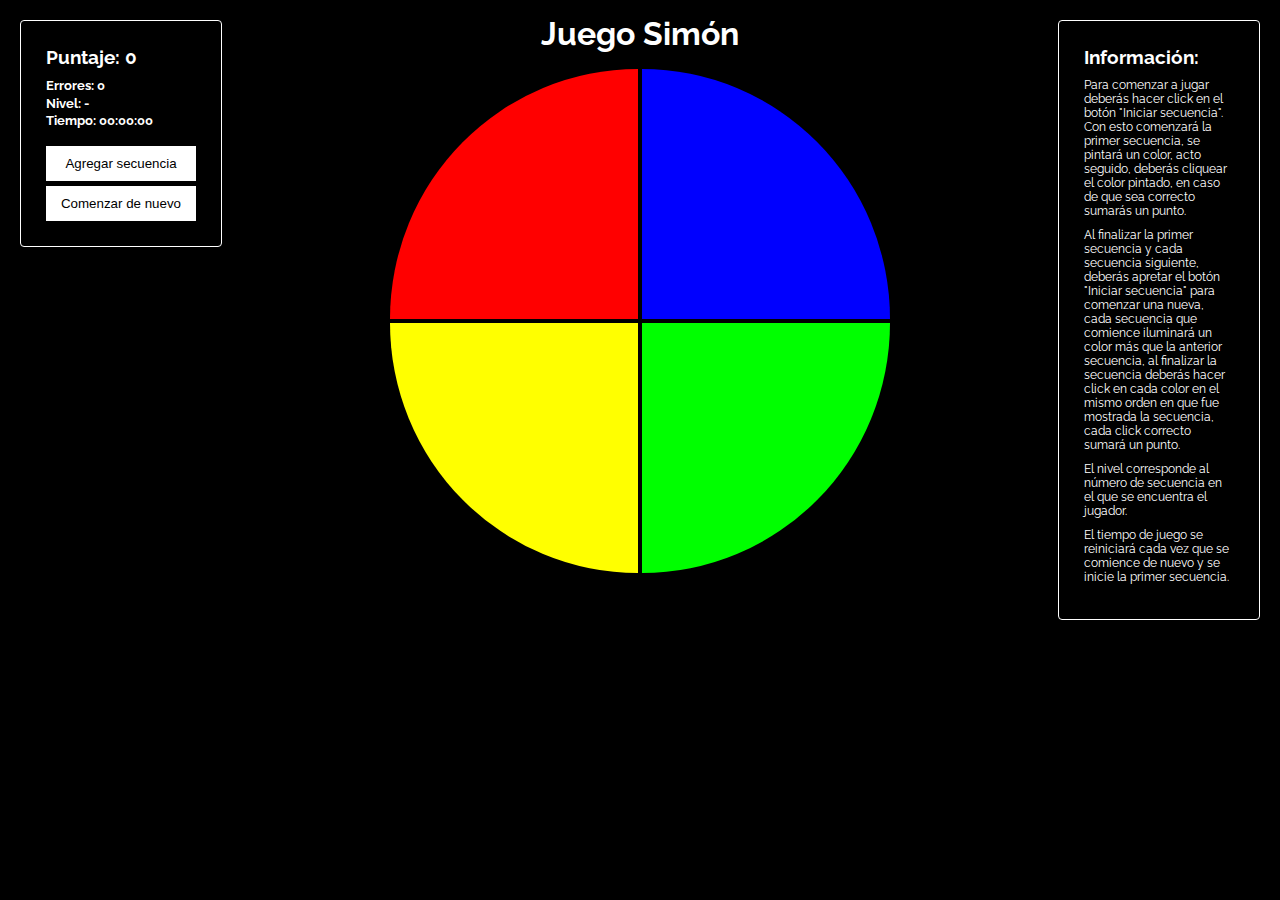
<file: juego/index.html>
<!DOCTYPE html>
<html lang="en">
<head>
  <meta charset="UTF-8">
  <meta http-equiv="X-UA-Compatible" content="IE=edge">
  <meta name="viewport" content="width=device-width, initial-scale=1.0">
  <title>TP: Juego Simón</title>
  <script src="functions.js"></script>
  <link rel="stylesheet" type="text/css" href="reset.css">
  <link rel="stylesheet" type="text/css" href="style.css">
</head>
<body>
  <h1>Juego Simón</h1>
  <main>
    <section class="game">
      <div class="game-content">
        <div class="game-block button-red" id="button-0" onclick="clickButton(0)"></div>
        <div class="game-block button-blue" id="button-1" onclick="clickButton(1)"></div>
      </div>
      <div class="game-content">
        <div class="game-block button-yellow" id="button-2" onclick="clickButton(2)"></div>
        <div class="game-block button-green" id="button-3" onclick="clickButton(3)"></div>
      </div>
    </section>
    <section class="score">
      <h3>
        Puntaje: <span id="score">0</span>
      </h3>
      <h5>
        Errores: <span id="score-negative">0</span>
      </h5>
      <h5>
        Nivel: <span id="score-sequence">-</span>
      </h5>
      <h5>
        Tiempo: <span id="score-time">00:00:00</span>
      </h5>
      <button class="score-button start-sequence" type="button" onclick="addSequence()">
        Agregar secuencia
      </button>
      <button class="score-button restart-game" type="button" onclick="restartGame()">
        Comenzar de nuevo
      </button>
    </section>
    <section class="rules">
      <h3>Información:</h3>
      <p>Para comenzar a jugar deberás hacer click en el botón "Iniciar secuencia". Con esto comenzará la primer secuencia, se pintará un color, acto seguido, deberás cliquear el color pintado, en caso de que sea correcto sumarás un punto.</p>
      <p>Al finalizar la primer secuencia y cada secuencia siguiente, deberás apretar el botón "Iniciar secuencia" para comenzar una nueva, cada secuencia que comience iluminará un color más que la anterior secuencia, al finalizar la secuencia deberás hacer click en cada color en el mismo orden en que fue mostrada la secuencia, cada click correcto sumará un punto.</p>
      <p>El nivel corresponde al número de secuencia en el que se encuentra el jugador.</p>
      <p>El tiempo de juego se reiniciará cada vez que se comience de nuevo y se inicie la primer secuencia.</p>
    </section>
  </main>
</body>
</html>
</file>
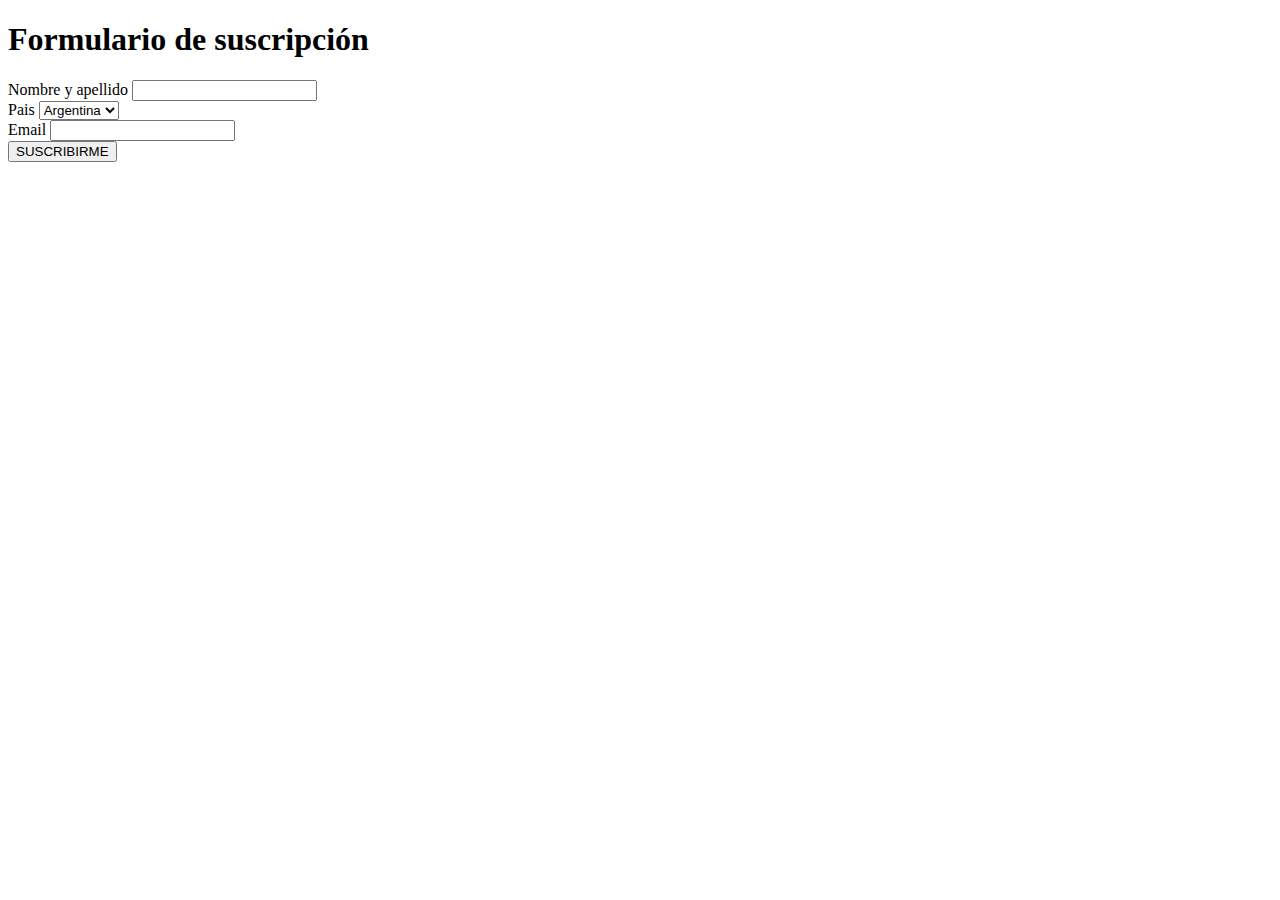
<file: actividad-clase-03.html>
<!DOCTYPE html>
<html lang="en">
<head>
  <meta charset="UTF-8">
  <meta http-equiv="X-UA-Compatible" content="IE=edge">
  <meta name="viewport" content="width=device-width, initial-scale=1.0">
  <title>Clase 03: Formulario</title>
</head>
<body>
  <main>
    <form>
      <h1>Formulario de suscripción</h1>
      <div>
        <label>Nombre y apellido</label>
        <input type="text" name="nombre_apellido" />
      </div>
      <div>
        <label>Pais</label>
        <select name="pais">
          <option id="Argentina">Argentina</option>
          <option id="Francia">Francia</option>
        </select>
      </div>
      <div>
        <label>Email</label>
        <input type="email" name="email" />
      </div>
      <div>
        <button type="submit">SUSCRIBIRME</button>
      </div>
    </form>
  </main>
</body>
</html>
</file>
<file: juego/style.css>
@import url('https://fonts.googleapis.com/css2?family=Raleway&family=Roboto:ital,wght@0,100;0,300;0,400;0,500;0,700;0,900;1,100;1,300;1,400;1,700;1,900&display=swap');

body {
  background: #000;
  color: #FFF;
  font-family: 'Raleway';
}

h1 {
  text-align: center;
  margin: 15px;
}

h3 {
  margin-bottom: 10px;
}

h5 {
  margin-bottom: 2.5px;
}

.rules {
  padding: 25px;
  position: absolute;
  border: 1px solid #FFF;
  border-radius: 4px;
  top: 20px;
  right: 20px;
  width: 150px;
}

.rules p {
  margin-bottom: 10px;
  font-size: 12px;
}

.score {
  padding: 25px;
  position: absolute;
  border: 1px solid #FFF;
  border-radius: 4px;
  top: 20px;
  left: 20px;
  width: 150px;
}

.score-button {
  background: #FFF;
  color: #000;
  width: 100%;
  border: 0;
  padding: 10px;
  cursor: pointer;
}

.score-button:hover {
  background: #efebeb;
}

.start-sequence {
  margin-top: 15px;
  margin-bottom: 5px;
}

.game {
  width: 504px;
  height: 504px;
  max-width: 100%;
  margin: auto;
}

.game-content {
  display: flex;
}

.game-content div {
  height: 250px;
  width: 250px;
}

.game-block {
  margin: 2px;
  cursor: pointer;
}

.game-content .button-red {
  background: #F00;
  border-top-left-radius: 100%;
}

.game-content .button-blue {
  background: #00F;
  border-top-right-radius: 100%;
}

.game-content .button-yellow {
  background: #FFFF00;
  border-bottom-left-radius: 100%;
}

.game-content .button-green {
  background: #0F0;
  border-bottom-right-radius: 100%;
}

@media screen and (max-width: 991px) {
  .score {
    position: initial;
    width: 290px;
    margin: 25px auto;
  }

  .rules {
    position: initial;
    width: 290px;
    margin: auto;
    margin-bottom: 25px;
  }

  .game {
    width: 340px;
    height: 340px;
  }

  .game-content div {
    height: 166px;
    width: 166px;
  }
}
</file>
